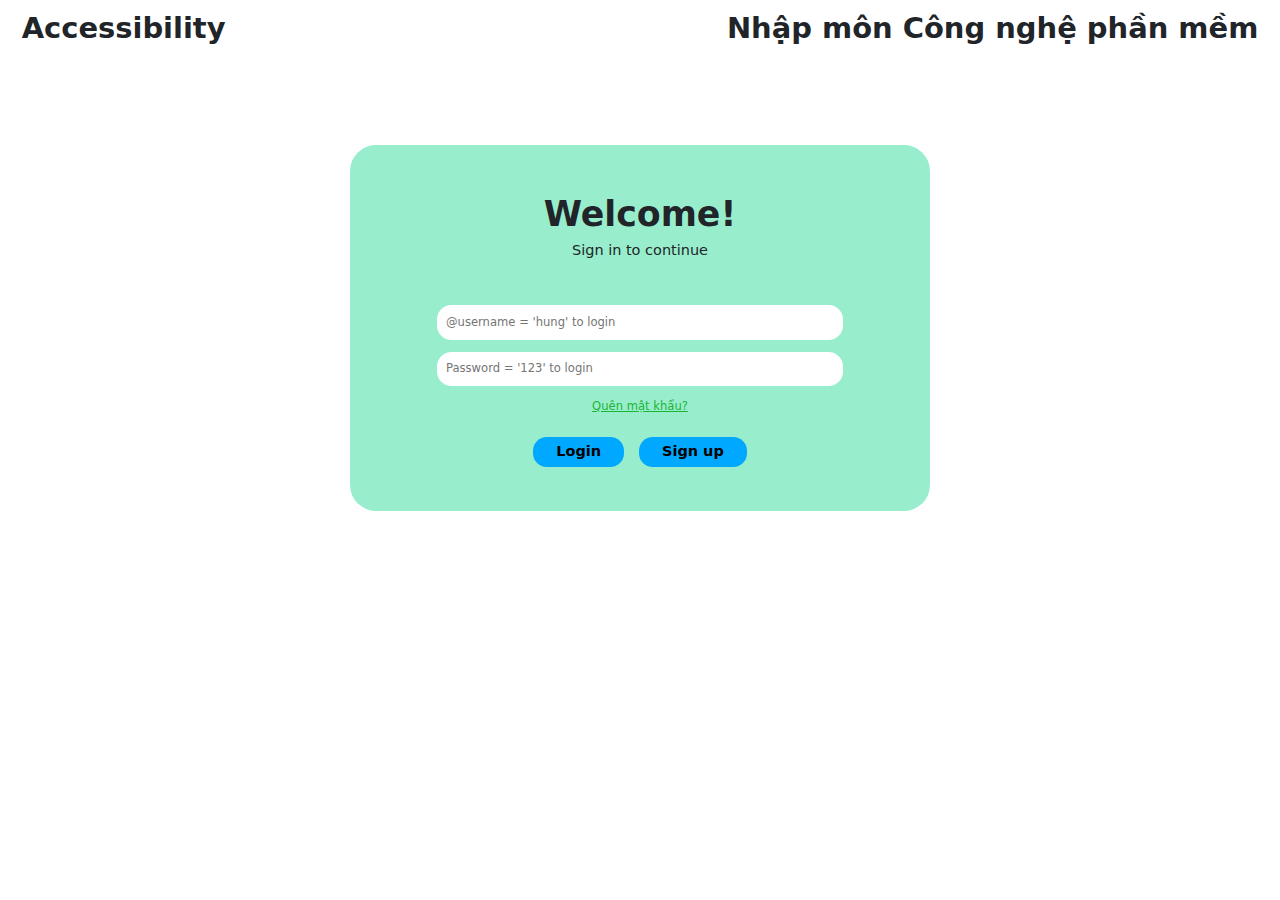
<file: index.html>
<!DOCTYPE html>
<html lang="en" style="height: 100%;">

<head>
    <meta charset="UTF-8">
    <meta name="viewport" content="width=device-width, initial-scale=1.0">
    <title>Quản lý thu chi</title>

    <!-- <link rel="stylesheet" href="./resources/bootstrap.min.css">
    <script src="./resources/bootstrap.bundle.min.js"></script> -->

    <link rel="stylesheet" href="./style.css">
    <link rel="stylesheet" href="./common.css">

    <script src="./resources/jquery.min.js"></script>
    <script src="./lib.js"></script>
    <script src="./api.js"></script>

    <script>
        let user = null
        let currentRoom = null
        function redirectToLoginPage() {
            window.location.href = './login.html'
        }
    </script>
</head>

<body>
    <nav id="navbar">
        <div id="nav-left-side">
            <!-- list rooms -->
            <div class="op-with-room" style="display: none;">
                <img src="./resources/add.png" alt="" class="add-room">
                <div class="join-room">
                    <input type="text">
                    <div class="img-wrap">
                        <img src="./resources/right-arrow.png" alt="">
                    </div>
                </div>

                <div id="view-join-room-req-of-user" class="text-clickable">
                    Xem yêu cầu<br>
                    tham gia đã gửi
                </div>
            </div>

            <!-- room details -->
            <div class="room-details">
                <div class="room-name">
                    Phòng nào đó
                </div>

                <div class="switch-room text-clickable">
                    Đổi phòng
                </div>
            </div>
        </div>
        <div id="nav-right-side">
            <div class="user-icon-wrapper">
                <img src="./resources/user-images/default-avatar.jpg" alt="" id="user-icon">
            </div>
            <div class="log-out text-clickable">Log out</div>

            <!-- Redirect to login.html when user logout -->
            <script>
                let jImg = $('#nav-right-side img')
                $(() => jImg.width(jImg.height()))
                $('#nav-right-side .log-out').click(() => {
                    api.logout({
                        onDone: () => { window.location.href = './login.html' }
                    })
                })
            </script>
        </div>
    </nav>

    <!-- Redirect to login.html if user haven't logined -->
    <script>
        api.getUserInfo({
            onDone: (resultUser) => {
                user = resultUser
                jImg.attr('src', user.avatarUrl || './resources/user-images/default-avatar.jpg')
            },
            onFailed: redirectToLoginPage
        })
    </script>

    <div id="main-container">
        <!-- Adjust the container height the first time acess page and when widow resize -->
        <script>
            function resizeMainContainer() {
                $('#main-container').outerHeight($(window).height() - $('#navbar').outerHeight())
            }
            resizeMainContainer()
            $(window).resize(resizeMainContainer)
        </script>

        <div id="left-side-bar">
            <div class="item active" tab-id="input-transaction">
                <span>Nhập liệu chi tiêu</span>
            </div>
            <div class="item" tab-id="fixed-costs">
                <span>Chi phí cố định</span>
            </div>
            <div class="item" tab-id="request-payments">
                <span>Yêu cầu đóng phí</span>
            </div>
            <div class="item" tab-id="room-statistics">
                <span>Thống kê phòng</span>
            </div>
            <div class="item" tab-id="room-members">
                <span>Thông tin phòng</span>
            </div>

            <!-- Switch tab handler -->
            <script>
                $('#left-side-bar .item').click(function () {
                    let item = $(this)
                    if (!item.hasClass('active')) {
                        item.siblings('.item').removeClass('active')
                        item.addClass('active')
                        $('#main-container > .content').each(function () {
                            $(this).toggle($(this).attr('id') == item.attr('tab-id'))
                        })
                    }
                })
            </script>
        </div>

        <!-- Nhập xuất giao dịch -->
        <div class="content" id="input-transaction">
            <div class="left">
                <form action="">
                    <input type="text" placeholder="@productname" class="primary" name="name">
                    <input type="text" placeholder="@price" class="primary" name="price">
                    <input type="text" placeholder="@dd/mm/yy" class="primary" name="date">

                    <span class="errors"></span>
                    <button class="primary submit">Submit</button>
                </form>

                <div id="money-spent">
                    <div class="line" id="my-spent">
                        <span class="title">You spent:</span>
                        <span class="value value-green">230k</span>
                    </div>
                    <div class="line room-average">
                        <span class="title">Room average:</span>
                        <span class="value">100k</span>
                    </div>
                </div>
            </div>

            <div class="right">
                <div id="list-transactions">
                    <div class="time-control">
                        <img src="./resources/prev.png" alt="" class="prev-month time-control-button">
                        <div class="time">November</div>
                        <img src="./resources/next.png" alt="" class="next-month time-control-button">
                    </div>
                    <select class="user-selection">
                        <option value="">Mọi người</option>
                        <option value="">Hùng đẹp trai</option>
                    </select>

                    <div id="transactions">

                    </div>
                </div>
            </div>
        </div>

        <!-- Chi phí cố định -->
        <div class="content" id="fixed-costs" style="display: none;">
            <div class="left">
                <!-- user -->
                <div id="list-fixed-costs" style="display: none;">
                    <div class="group-top">
                        <div class="header">
                            <div class="header-col">Tên chi phí</div>
                            <div class="header-col">Số lượng</div>
                        </div>

                        <div class="note">
                            <div class="title">Trạng thái:</div>
                            <div class="item">
                                <div class="color" style="background-color: #1BDD2E;"></div>
                                <div class="name">Đã đóng</div>
                            </div>
                            <div class="item">
                                <div class="color" style="background-color: #D80032;"></div>
                                <div class="name">Chưa đóng</div>
                            </div>
                        </div>
                    </div>

                    <div class="fixed-costs">
                        <div class="item">
                            <div class="title">Chi phí 1</div>
                            <div class="value">10k</div>
                        </div>

                        <div class="item">
                            <div class="title">Chi phí 2</div>
                            <div class="value done">15k</div>
                        </div>

                        <div class="item">
                            <div class="title">Chi phí 3</div>
                            <div class="value done">25k</div>
                        </div>
                    </div>

                    <div class="total">
                        <div class="title">Tổng chi phí phải thanh toán</div>
                        <div class="value">40k</div>
                    </div>
                </div>

                <!-- admin -->
                <div id="list-fixed-costs-admin">
                    <div class="header">
                        Danh sách đóng phí có thời hạn
                    </div>

                    <div class="users">
                        <div class="line">
                            <div class="col">
                                Nguyễn Văn Hùng
                            </div>
                            <div class="col done">
                                Tiền điện
                            </div>
                            <div class="col">
                                Tiền phòng
                            </div>
                        </div>
                        <div class="line">
                            <div class="col">
                                Nguyễn Văn Hùng
                            </div>
                            <div class="col">
                                Tiền điện
                            </div>
                            <div class="col done">
                                Tiền phòng
                            </div>
                        </div>
                        <div class="show-old-members text-clickable">Ẩn/hiển thị thành viên đã rời khỏi phòng</div>
                    </div>

                    <div class="total">
                        <div class="line">
                            <div class="col">Đã đóng</div>
                            <div class="col">1/2</div>
                            <div class="col">1/3</div>
                            <div class="col">1/4</div>
                            <div class="col">1/5</div>
                            <div class="col">1/6</div>
                            <div class="col">1/7</div>
                            <div class="col">1/8</div>
                            <div class="col">1/9</div>
                            <div class="col">100/1000</div>
                        </div>
                    </div>

                    <script>
                        $('#list-fixed-costs-admin .users').scroll(function () {
                            $('#list-fixed-costs-admin .total').scrollLeft($(this).scrollLeft())
                        })
                    </script>
                </div>
            </div>

            <div class="right" style="display: none;">
                <div id="fixed-costs-general-info">
                    <div class="header">Tổng</div>
                    <div class="item">
                        <div class="title">Tiền phòng:</div>
                        <div class="value">1700k</div>
                    </div>
                    <div class="item">
                        <div class="title">Tiền điện:</div>
                        <div class="value">560k</div>
                    </div>
                    <div class="item">
                        <div class="title">Tiền nước:</div>
                        <div class="value">110k</div>
                    </div>
                    <div class="item total">
                        <div class="title">Tổng của tổng</div>
                        <div class="value">2370k</div>
                    </div>
                </div>

                <div id="admin-bank-info">
                    <div class="header">Thông tin ngân hàng</div>
                    <div class="info">STK: 0384742590</div>
                    <div class="info">Ngân hàng: BIDV</div>
                    <div class="info">Pham Van Phong</div>
                    <img src="./resources/general.jpg" alt="" class="qr-code">
                </div>
            </div>
        </div>

        <!-- Danh sách thành viên phòng -->
        <div class="content" id="room-members" style="display: none;">
            <div class="room-info">
                <div class="room-name">Tên phòng: <span class="value">123</span></div>
                <div class="room-address">Địa chỉ: <span class="value">123</span></div>
                <div class="room-id">ID phòng: <span class="value">123</span></div>
                <div class="operations">
                    <div class="leave-room text-clickable">Rời khỏi phòng</div>
                    <div class="change-admin text-clickable">Chuyển quyền trưởng phòng</div>
                </div>
            </div>
            <div class="list-members">
                <div class="header">
                    Danh sách thành viên
                </div>

                <!-- <div class="item">
                    <img src="./resources/user.png" alt="">
                    <div class="name">Name</div>
                    <div class="phone">Phone</div>
                    <div class="bank">
                        Bank
                        <div class="more-info">
                            Chi tiết
                        </div>
                    </div>
                </div> -->

                <div id="view-join-room-req-of-room">
                    <img src="./resources/add-person.png" alt="">
                    <div class="count">0</div>
                </div>
            </div>
        </div>

        <!-- Yêu cầu đóng phí, admin -->
        <div class="content" id="request-payments" style="display: none;">
            <div id="list-request-payments">
                <div class="list">
                    <form action="">
                        <div class="headers">
                            <div class="header">
                                <div class="title">Tên chi phí</div>
                                <input type="text" name="name">
                            </div>
                            <div class="header">
                                <div class="title">Số tiền</div>
                                <input type="text" name="price">
                            </div>
                            <div class="header">
                                <div class="title">Thời hạn</div>
                                <input type="text" name="deadline">
                            </div>
                        </div>
                        <div class="errors" style="margin-top: 12px;"></div>
                        <button class="submit" style="display: none;"></button>
                    </form>

                    <div class="items">
                        <div class="row">
                            <div class="field">
                                <div class="wrap">1. Tiền điện</div>
                            </div>
                            <div class="field">
                                <div class="wrap">1300k</div>
                            </div>
                            <div class="field">
                                <div class="wrap">7/11/2023</div>
                            </div>
                        </div>

                        <div class="more-results text-clickable">Xem thêm 15 chi phí có thời hạn</div>
                    </div>
                </div>

                <div class="operations">
                    <div class="op add-fee-with-dealine">
                        <img src="./resources/add.png" alt="">
                    </div>
                </div>
            </div>
        </div>

        <!-- Thống kê phòng -->
        <div class="content" id="room-statistics" style="display: none;">
            <div class="small-trans">
                <div class="header">Thống kê về các giao dịch nhỏ tháng trước</div>
                <div class="total-prev-month">
                    Tổng số tiền:
                    <span class="val-wrap"><span class="value">34</span>k</span>
                </div>
                <div class="room-average">
                    Trung bình phòng:
                    <span class="val-wrap"><span class="value">34</span>k</span>
                </div>

                <div class="details">
                    <div class="user">
                        <div class="fullname"></div>
                        <div class="spend"></div>
                        <div class="delta"></div>
                    </div>
                </div>
            </div>
        </div>

        <!-- Danh sách phòng -->
        <div id="list-rooms" style="display: none;">
            <div class="my-statisic">
                <div class="room">
                    <div class="choose-month">
                        <img src="./resources/prev.png" alt="" class="prev">
                        <div class="month">Tháng 12</div>
                        <img src="./resources/next.png" alt="" class="next">
                    </div>
                </div>

                <div class="total-spending-each-month">
                    <div class="choose-year">
                        <img src="./resources/prev.png" alt="" class="prev">
                        <div class="year">2023</div>
                        <img src="./resources/next.png" alt="" class="next">
                    </div>
                </div>
            </div>

            <div class="normal-rooms">
                <div class="room">
                    <div class="title">Phòng 3</div>
                </div>

                <div class="room">
                    <div class="title">Phòng 4</div>
                </div>

                <div class="room">
                    <div class="title">Phòng 5</div>
                </div>

                <div class="room">
                    <div class="title">Phòng 6</div>
                </div>
                <div class="room">
                    <div class="title">Phòng 7</div>
                </div>

                <div class="room">
                    <div class="title">Phòng 8</div>
                </div>

                <div class="room">
                    <div class="title">Phòng 9</div>
                </div>

                <div class="room">
                    <div class="title">Phòng 10</div>
                </div>
            </div>
        </div>
    </div>

    <div class="pop-up-wrap" style="display: none;">
        <div class="pop-up">
            <div class="content user-avatar">
                <div class="avatar">
                    <img src="./resources/user-images/default-avatar.jpg" alt="">
                    <div class="ops">
                        <button>Thay đổi ảnh</button>
                        <button>Xóa ảnh đại diện</button>
                    </div>
                </div>
            </div>
            <div class="button-group">
                <button class="close primary">Đóng</button>
            </div>
        </div>
    </div>

    <script>

        function showRoomDetails() {
            $('#list-rooms').hide()
            $('#nav-left-side .op-with-room').hide()
            $('#left-side-bar').show()
            $('#input-transaction').show()
            $('#nav-left-side .room-details').show()
            $('#nav-right-side input.message').show()

            $('#navbar .room-details .room-name').html(currentRoom.roomName)
            $('#left-side-bar .item[tab-id="input-transaction"]').click()

            let isAdmin = currentRoom.isAdmin
            $('#left-side-bar .item[tab-id="request-payments"]').toggle(isAdmin)
        }

        let initEventAllRoomStatistic = false
        function loadListRoomViews(rooms) {
            let s = true
            let $statistic = $('#list-rooms .my-statisic')
            $statistic.find('.chart').remove()

            let currMonth = new Date().getMonth() + 1
            let currYear = new Date().getFullYear()
            // - 1 month
            if (currMonth == 1) {
                currMonth = 12
                currYear --
            } else {
                currMonth--
            }
            function makeAllRoomStatisticChart() {
                $statistic.find('.room .month').html(`Tháng ${currMonth}${currYear == new Date().getFullYear() ? '' : ' năm ' + currYear}`)
                api.allRoomsStatistic(currMonth, currYear, {
                    onDone: (rooms) => {
                        $statistic.find('.room .chart').remove()
                        let roomNames = rooms.map(({roomName}) => roomName)
                        let totalSpendingOfRoom = OCPHS(rooms, ({roomName, totalSpending}) => [roomName, totalSpending])
                        roomNames.sort((r1, r2) => totalSpendingOfRoom[r2] - totalSpendingOfRoom[r1])
                        let totalSpending = roomNames.map(r => totalSpendingOfRoom[r])
                        let $chart = $Chart(roomNames, totalSpending)
                        $statistic.find('.room').append($chart)
                        $chart.css({
                            flex: 1
                        })
                    },
                    onFailed: () => 1
                })
            }
            if (s) makeAllRoomStatisticChart()

            // Statistic total spending each month
            let currYearToStatisticEachMonth = new Date().getFullYear()
            function makeStatisticEachMonthChart() {
                $statistic.find('.total-spending-each-month .chart').remove()
                $statistic.find('.total-spending-each-month .year').html('Năm ' + currYearToStatisticEachMonth)
                api.totalSpendingEachMonthOfYear(currYearToStatisticEachMonth, {
                    onDone: (result) => {
                        let labels = range(12).map(i => `Tháng<br>${i + 1}`)
                        let $chart = $Chart(labels, result)
                        $statistic.find('.total-spending-each-month').append($chart)
                        $chart.css({
                            flex: 1
                        })
                    },
                    onFailed: () => 1
                })
            }
            if (s) makeStatisticEachMonthChart()

            // Switch year and month event
            if (!initEventAllRoomStatistic) {
                initEventAllRoomStatistic = true
                
                // First chart
                $statistic.find('.room .choose-month .prev').click(() => {
                    if (currMonth == 1) {
                        currMonth = 12
                        currYear --
                    } else {
                        currMonth--
                    }
                    makeAllRoomStatisticChart()
                })
                $statistic.find('.room .choose-month .next').click(() => {
                    if (currMonth == 12) {
                        currMonth = 1
                        currYear++
                    } else {
                        currMonth++
                    }
                    makeAllRoomStatisticChart()
                })

                // Second chart
                $statistic.find('.total-spending-each-month .choose-year .prev').click(() => {
                    currYearToStatisticEachMonth--
                    makeStatisticEachMonthChart()
                })
                $statistic.find('.total-spending-each-month .choose-year .next').click(() => {
                    currYearToStatisticEachMonth++
                    makeStatisticEachMonthChart()
                })
            }

            $('#list-rooms .normal-rooms').html('')
            for (let i = 0; i < rooms.length; i++) {
                let roomHtml = (`
                    <div class="room">
                        <div class="title">${rooms[i].roomName}</div>
                        <div class="mark-admin${rooms[i].isAdmin ? ' is-admin' : ''}">Trưởng phòng</div>
                    </div>
                `)
                let jRoom = $(roomHtml)
                $('#list-rooms .normal-rooms').append(jRoom)
                jRoom.click(() => {
                    currentRoom = rooms[i]
                    showRoomDetails()
                })
            }
        }

        function showListRooms() {
            $('#main-container > *').hide()
            $('#nav-left-side .room-details').hide()
            $('#nav-right-side input.message').hide()
            $('#list-rooms').show()
            $('#nav-left-side .op-with-room').show()

            api.getRoomsOfUser({
                onDone: loadListRoomViews
            })
        }
        $('#nav-left-side .room-details .switch-room').click(showListRooms)
        showListRooms()

        // Create room
        $('#nav-left-side .add-room').click(function () {
            let html = `
                <div class="header">Tạo phòng</div>
                <form>
                    <input type="text" class="primary" name="name">
                    <input type="text" class="primary" name="address">
                    <span class="errors"></span>
                    <button class="submit" style="display: none;"></button>
                </form>
            `

            popUp(html, {
                hideCloseButton: true,
                script: (jPopUp) => {
                    FormManager(jPopUp.find('form'), {
                        fieldNamesAndRequires: [
                            { name: 'name', requires: 'notEmpty', vnName: 'Tên phòng' },
                            { name: 'address', requires: 'notEmpty', vnName: 'Địa chỉ phòng' }
                        ],
                        onSubmit: (formData) => {
                            let name = formData.name
                            let address = formData.address
                            api.createRoom(name, address, {
                                onDone: (newRoom) => {
                                    jPopUp.remove()
                                    newRoom.isAdmin = true
                                    currentRoom = newRoom
                                    showRoomDetails()
                                }
                            })
                        }
                    })
                },
                buttonHtmls: ['Thoát', 'Tạo phòng mới'],
                buttonClickHandlers: [
                    (jPopUp) => jPopUp.remove(),
                    (jPopUp) => jPopUp.find('form button.submit').click()
                ]
            })
        })

        // Join room
        $('#nav-left-side .join-room .img-wrap').click(function () {
            let roomId = $(this).prev().val()
            if (roomId == '') return
            api.createJoinRoomRequest(roomId, {
                onDone: () => {
                    popUpMessage('Gửi yêu cầu tham gia thành công!')
                },
                onFailed: (mes) => {
                    if (mes == ERROR.ROOM_ID_DOESNOT_EXIST) {
                        popUpMessage('Mã phòng không tồn tại!')
                    }
                    else if (mes == ERROR.USER_HAS_BEEN_IN_ROOM) {
                        popUpMessage('Bạn đã ở trong phòng này rồi!')
                    }
                }
            })
        })

        // View join room requests of user
        $('#view-join-room-req-of-user').click(() => {
            popUp('', {
                style: {
                    width: '1000px',
                    height: '640px'
                },
                script: (jPopUp) => {
                    api.getJoinRoomRequestOfUser({
                        onDone: (joinReqs) => {
                            let statusValues = {
                                0: ['Đã bị từ chối', 'reject'],
                                1: ['Đang chờ', 'waitting'],
                                2: ['Đã được chấp nhận', 'accept'],
                                3: ['Đã hủy', 'reject']
                            }
                            CustomDateManager.sortByDate(joinReqs, j => j.requestDate, true)
                            joinReqs.forEach(({roomName, status, requestDate, roomId}) => {
                                let html = `<div class="join-request of-user">
                                    <div class="room-name">${roomName}</div>
                                    <div class="request-date">Đã gửi lúc<br>${requestDate}</div>
                                    <div class="status ${statusValues[status][1]}">${statusValues[status][0]}</div>
                                    <div class="operation">${status == 1 ? 'Hủy yêu cầu' : ''}</div>
                                </div>`

                                let jElem = $(html)
                                jPopUp.find('.content').append(jElem)
                                jElem.find('.operation').click(() => {
                                    api.cancelJoinRoomRequest(roomId, {
                                        onDone: () => {
                                            jElem.find('.operation').text('')
                                            jElem.find('.status').text('Đã hủy').removeClass('waitting').addClass('reject')
                                        }
                                    })
                                })
                            })
                        }
                    })
                }
            })
        })

        // View join room requests of room
        $('#view-join-room-req-of-room').click(() => {
            popUp('<div class="header">Yêu cầu tham gia phòng</div>', {
                style: {
                    width: 'max-content',
                    height: '640px'
                },
                script: (jPopUp) => {
                    api.getJoinRoomRequestOfRoom(currentRoom.id, {
                        onDone: (joinReqs) => {
                            CustomDateManager.sortByDate(joinReqs, j => j.requestDate, true)
                            joinReqs.forEach(({status, requestDate, roomId, userId, fullname, avatarUrl}) => {
                                let html = `<div class="join-request of-room">
                                    <div class="group">
                                        <img src="${avatarUrl || './resources/user-images/default-avatar.jpg'}">
                                        <div class="name">${fullname}</div>
                                        <div class="request-date">Đã gửi lúc<br>${requestDate}</div>  
                                    </div>
                                    <div class="operation">
                                        <img src="./resources/accept.png" class="accept">
                                        <img src="./resources/decline.png" class="reject">
                                    </div>
                                </div>`

                                let jElem = $(html)
                                jPopUp.find('.content').append(jElem)
                                jElem.find('.operation .accept').click(() => {
                                    api.acceptJoinRoomRequest(currentRoom.id, userId, true, {
                                        onDone: () => {
                                            jElem.remove()
                                            loadListRoomMembersView()
                                        }
                                    })
                                })
                                jElem.find('.operation .reject').click(() => {
                                    api.acceptJoinRoomRequest(currentRoom.id, userId, false, {
                                        onDone: () => {
                                            jElem.remove()
                                            let countReqs = $('#view-join-room-req-of-room .count')
                                            let numRemainReq = Number(countReqs.text()) - 1
                                            countReqs.text(numRemainReq)
                                            countReqs.toggle(numRemainReq != 0)
                                        }
                                    })
                                })
                            })
                            setTimeout(() => {
                                let jContent = jPopUp.find('.pop-up > .content')
                                jContent.width(jContent.width()) // Fix giá trị width
                            }, 1000)
                        }
                    })
                },
                scriptAfterAppend: (jPopUp) => resizeImg(jPopUp.find('.content .group img'))
            })
        })
    </script>

    <script src="./main.js"></script>
</body>

</html>
</file>
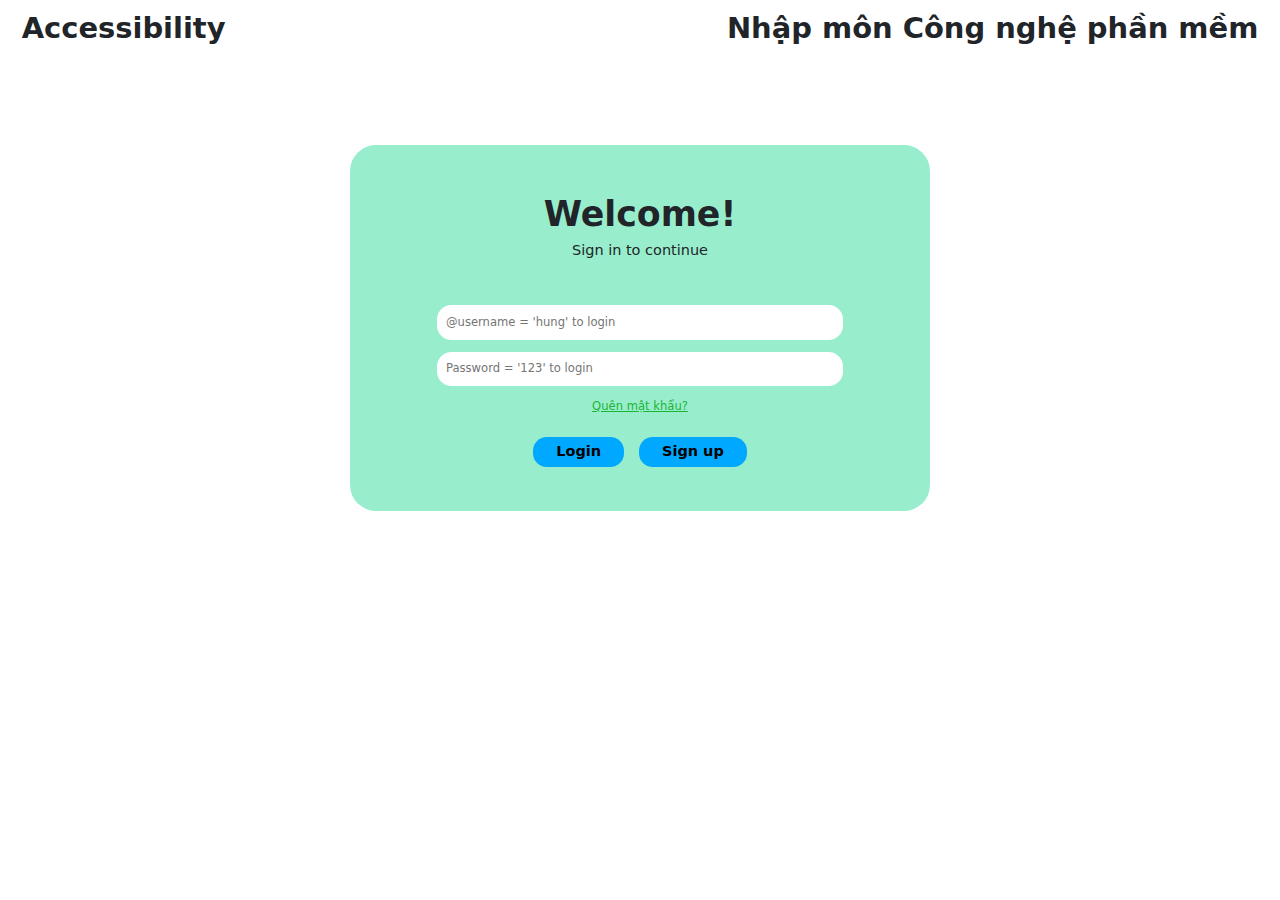
<file: login.html>
<!DOCTYPE html>
<html lang="en">
<head>
    <meta charset="UTF-8">
    <meta name="viewport" content="width=device-width, initial-scale=1.0">
    <title>Login</title>

    <link rel="stylesheet" href="./resources/bootstrap.min.css">
    <script src="./resources/bootstrap.bundle.min.js"></script>

    <link rel="stylesheet" href="./login-style.css">
    <link rel="stylesheet" href="./common.css">
    <script src="./resources/jquery.min.js"></script>
    <script src="./lib.js"></script>
    <script src="./api.js"></script>
</head>
<body>
    <script>
        api.getUserInfo({
            onDone: (resultUser) => {
                window.location.href = './index.html'
            },
            onFailed: () => 1
        })
    </script>
    <div id="top">
        <div class="left">
            <span>Accessibility</span>
        </div>

        <div class="right">
            <div class="group-name">Nhập môn Công nghệ phần mềm</div>
        </div>
    </div>

    <div class="wrap">
        <div id="content">
            <form action="" class="login">
                <div class="header">Welcome!</div>
                <div class="sub-header">Sign in to continue</div>

                <input type="text" placeholder="@username = 'hung' to login" class="primary username">
                <input type="text" placeholder="Password = '123' to login" class="primary password">

                <div class="errors"></div>

                <div class="operations">
                    <span class="text-clickable forgot-password">Quên mật khẩu?</span>
                </div>

                <div class="button-group">
                    <button class="login primary">Login</button>
                    <button class="sign-up primary">Sign up</button>
                </div>
            </form>

            <form action="" class="sign-up" style="display: none;">
                <div class="header">Sign up</div>
                <div class="sub-header">to start your journey</div>

                <input type="text" placeholder="Your name" class="primary fullname">
                <input type="text" placeholder="@username" class="primary username">
                <input type="text" placeholder="Password" class="primary password">
                <input type="text" placeholder="Confirm password" class="primary cf-password">

                <div class="errors"></div>

                <div class="button-group">
                    <button class="back-to-login primary">Back to login</button>
                    <button class="sign-up primary">Sign up</button>
                </div>
            </form>

            <script>
                $('form.login button.sign-up').click(function (e) {
                    e.preventDefault()
                    $('form.login').hide()
                    $('form.sign-up').show()
                })

                $('form.sign-up button.back-to-login').click(function (e) {
                    e.preventDefault()
                    $('form.login').show()
                    $('form.sign-up').hide()
                })

                $('form.login button.login').click(function (e) {
                    e.preventDefault()
                    let un = $('form.login input.username').val()
                    let pw = $('form.login input.password').val()
                    let $formError = $('form.login .errors').html('')
                    if (un == '' || pw == '') return

                    api.login(un, pw, {
                        onDone: () => {
                            window.location.href = './index.html'
                        },
                        onFailed: (error) => {
                            if (error == ERROR.USERNAME_DOESNOT_EXIST) {
                                $formError.html('<span>*username không tồn tại!</span>')
                            } else if (error == ERROR.WRONG_PASSWORD) {
                                $formError.html('<span>*Sai mật khẩu!</span>')
                            } else {
                                $formError.html('<span>*Có lỗi xảy ra!</span>')
                            }
                        }
                    })
                })

                $('form.sign-up button.sign-up').click(function (e) {
                    e.preventDefault()
                    let fullname = $('form.sign-up input.fullname').val()
                    let un = $('form.sign-up input.username').val()
                    let pw = $('form.sign-up input.password').val()
                    let cfpw = $('form.sign-up input.cf-password').val()

                    let $formError = $('form.sign .errors').html('')
                    if (pw != cfpw) {
                        $formError.html('<span>*Mật khẩu và mật khẩu xác nhận khác nhau!</span>')
                        return
                    }

                    api.signUp(fullname, un, pw, {
                        onDone: () => $('form.sign-up button.back-to-login').click(),
                        onFailed: (error) => {
                            if (error == ERROR.EXISTED_USERNAME) {
                                $formError.html('<span>*usernam đã tồn tại!</span>')
                            } else {
                                $formError.html('<span>*Có lỗi xảy ra!</span>')
                            }
                        }
                    })
                })

                $('form.login .operations .forgot-password').click(() => {
                    let html = `
                        <div class="header">Quên mật khẩu</div>
                        <form>
                            <input type="text" class="primary" name="username">
                            <span class="errors"></span>
                            <button class="submit" style="display: none;"></button>
                        </form>
                    `
                    popUp(html, {
                        hideCloseButton: true,
                        script: (jPopUp) => {
                            FormManager(jPopUp.find('form'), {
                                fieldNamesAndRequires: [
                                    { name: 'username', requires: 'notEmpty', vnName: 'username' }
                                ],
                                onSubmit: ({username}) => {
                                    api.getSecurityQuestionsByUsername({username}, (sQ) => {
                                        jPopUp.remove()
                                        let html2 = `
                                            <div class="header">Quên mật khẩu</div>
                                            <span class="text-clickable change-question" style="position: relative; bottom: 20px;">Đổi câu hỏi</span>
                                            <form>
                                                <input type="text" hidden name="questionId">
                                                <input type="text" class="primary" name="answer">
                                                <input type="text" class="primary" name="newPassword">
                                                <input type="text" class="primary" name="newPasswordConfirm">
                                                <span class="errors"></span>
                                                <button class="submit" style="display: none;"></button>
                                            </form>
                                        `
                                        popUp(html2, {
                                            hideCloseButton: true,
                                            script: (jPopUp) => {
                                                FormManager(jPopUp.find('form'), {
                                                    fieldNamesAndRequires: [
                                                        { name: 'answer', requires: 'notEmpty', vnName: 'Câu trả lời' },
                                                        { name: 'newPassword', requires: 'notEmpty', vnName: 'Mật khẩu mới' },
                                                        { name: 'newPasswordConfirm', requires: 'notEmpty', vnName: 'Nhập lại mật khẩu mới' }
                                                    ],
                                                    onSubmit: (formData) => {
                                                        let {newPassword, newPasswordConfirm} = formData
                                                        if (newPassword != newPasswordConfirm) {
                                                            popUpMessage('Mật khẩu mới và nội dung nhập lại không trùng khớp!')
                                                            return
                                                        }
                                                        api.answerSecurityQuestion(formData, () => {
                                                            jPopUp.remove()
                                                            popUpMessage('Đổi mật khẩu thành công!')
                                                        }, (err) => {
                                                            if (err == ERROR.WRONG_ANSWER_SECURITY_QUESTION) {
                                                                popUpMessage('Bạn đã trả lời sai câu hỏi bảo mật!')
                                                            } else {
                                                                popUpMessage('Có lỗi xảy ra!')
                                                            }
                                                        })
                                                    },
                                                    removeInputValueIfFormValid: false
                                                })
                                                let currQuestionIndex = 0
                                                jPopUp.find('.header').html('Câu hỏi: ' + sQ[0].question)
                                                jPopUp.find('input[name="questionId"]').val(sQ[0].id)
                                                jPopUp.find('.change-question').click(() => {
                                                    currQuestionIndex = (currQuestionIndex + 1)%sQ.length
                                                    jPopUp.find('.header').html('Câu hỏi: ' + sQ[currQuestionIndex].question)
                                                    jPopUp.find('input[name="questionId"]').val(sQ[currQuestionIndex].id)
                                                })
                                            },
                                            buttonHtmls: ['Thoát', 'Đổi mật khẩu'],
                                            buttonClickHandlers: [
                                                (jPopUp) => jPopUp.remove(),
                                                (jPopUp) => jPopUp.find('form button.submit').click()
                                            ]
                                        })
                                    }, (err) => {
                                        if (err == ERROR.USERNAME_DOESNOT_EXIST) {
                                            popUpMessage('Username không tồn tại!')
                                        }
                                        else if (err == ERROR.USER_DOESNOT_HAVE_SECURITY_QUESTION) {
                                            popUpMessage('Người dùng không có câu hỏi mật vậy nên không thể thực hiện chức năng quên mật khẩu!')
                                        }
                                        else {
                                            popUpMessage('Có lỗi xảy ra!')
                                        }
                                    })
                                },
                                removeInputValueIfFormValid: false
                            })
                        },
                        buttonHtmls: ['Thoát', 'Xác nhận'],
                        buttonClickHandlers: [
                            (jPopUp) => jPopUp.remove(),
                            (jPopUp) => jPopUp.find('form button.submit').click()
                        ],
                        style: {
                            'height': '400px'
                        }
                    })
                })
            </script>
        </div>
    </div>
</body>
</html>
</file>
<file: style.css>
* {
  padding: 0;
  margin: 0;
  box-sizing: border-box;
}

body {
  display: flex;
  flex-direction: column;
  height: 100%;
}

.value-green {
  color: #1DB435;
}

.value-red {
  color: red;
}

#navbar {
  height: 80px;
  border-bottom: 2px solid #ccc;
  display: flex;
  justify-content: space-between;
  padding: 12px 30px;
  align-items: center;
}
#navbar #nav-left-side .op-with-room {
  display: flex;
  align-items: center;
}
#navbar #nav-left-side .op-with-room .add-room {
  height: 50px;
  margin-right: 40px;
  cursor: pointer;
  border-radius: 50%;
}
#navbar #nav-left-side .op-with-room .add-room:hover {
  background-color: #79E0EE;
}
#navbar #nav-left-side .op-with-room .join-room {
  position: relative;
  height: 50px;
}
#navbar #nav-left-side .op-with-room .join-room input {
  height: 100%;
  border-radius: 25px;
  border: 4px solid;
  padding: 12px 18px;
  font-size: 20px;
  font-weight: 600;
  width: 320px;
  padding-right: 72px;
}
#navbar #nav-left-side .op-with-room .join-room .img-wrap {
  position: absolute;
  right: 0;
  top: 0;
  height: 100%;
  border-radius: 25px;
  border: 4px solid;
  width: 72px;
  display: flex;
  align-items: center;
  justify-content: center;
  cursor: pointer;
}
#navbar #nav-left-side .op-with-room .join-room .img-wrap img {
  height: 60%;
}
#navbar #nav-left-side .op-with-room .join-room .img-wrap:hover {
  background-color: #79E0EE;
}
#navbar #nav-left-side .op-with-room #view-join-room-req-of-user {
  margin-left: 20px;
  text-align: center;
}
#navbar #nav-left-side .room-details .room-name {
  font-weight: 600;
  font-size: 40px;
  color: red;
}
#navbar #nav-right-side {
  height: 100%;
  display: flex;
  align-items: center;
}
#navbar #nav-right-side .user-icon-wrapper {
  height: 100%;
}
#navbar #nav-right-side .user-icon-wrapper img {
  height: 100%;
  -o-object-fit: cover;
     object-fit: cover;
  border-radius: 50%;
}
#navbar #nav-right-side .user-icon-wrapper .float-element {
  padding: 0 !important;
}
#navbar #nav-right-side .user-icon-wrapper .float-element .ops-wrapper > * {
  width: 180px;
  padding: 12px;
}
#navbar #nav-right-side .user-icon-wrapper .float-element .ops-wrapper > *:hover {
  background-color: #ccc;
}
#navbar #nav-right-side .log-out {
  margin-left: 30px;
}

#main-container {
  flex: 1;
  display: flex;
}
#main-container #left-side-bar {
  background-color: white;
  height: 100%;
  width: 20%;
  overflow-y: auto;
}
#main-container #left-side-bar .item {
  width: 80%;
  border: 2px solid;
  margin: auto;
  margin-top: 20px;
  height: 120px;
  display: flex;
  justify-content: center;
  align-items: center;
  border-radius: 24px;
  cursor: pointer;
}
#main-container #left-side-bar .item:hover {
  background-color: #79E0EE;
}
#main-container #left-side-bar .item span {
  text-align: center;
  font-size: 40px;
  width: 80%;
}
#main-container #left-side-bar .item.active {
  background-color: #79E0EE;
}
#main-container .content {
  flex: 1;
  padding: 20px;
  height: 100%;
}
#main-container #input-transaction {
  display: flex;
}
#main-container #input-transaction .left {
  width: 40%;
}
#main-container #input-transaction .left form {
  display: flex;
  flex-direction: column;
  background-color: #98EECC;
  padding: 40px;
  border-radius: 36px;
}
#main-container #input-transaction .left form button {
  margin-top: 40px;
  margin-left: auto;
}
#main-container #input-transaction .left #money-spent {
  width: 100%;
  padding: 20px 40px;
  background-color: #FBFFDC;
  margin-top: 40px;
  min-height: 160px;
  border-radius: 32px;
  font-size: 24px;
  padding-right: 160px;
}
#main-container #input-transaction .left #money-spent .line {
  display: flex;
  justify-content: space-between;
}
#main-container #input-transaction .right {
  flex: 1;
  height: 100%;
}
#main-container #input-transaction .right #list-transactions {
  height: 100%;
  background-color: #79E0EE;
  margin-left: 50px;
  padding: 28px;
  border-radius: 36px;
  display: flex;
  flex-direction: column;
}
#main-container #input-transaction .right #list-transactions .time-control {
  display: flex;
  justify-content: space-between;
  align-items: center;
  height: 45px;
}
#main-container #input-transaction .right #list-transactions .time-control img {
  height: 100%;
}
#main-container #input-transaction .right #list-transactions .time-control .time {
  font-size: 50px;
  font-weight: 600;
}
#main-container #input-transaction .right #list-transactions .time-control .time-control-button {
  cursor: pointer;
}
#main-container #input-transaction .right #list-transactions .time-control .time-control-button:hover {
  opacity: 0.7;
}
#main-container #input-transaction .right #list-transactions .user-selection {
  margin-top: 24px;
  padding: 9px;
  width: -moz-max-content;
  width: max-content;
}
#main-container #input-transaction .right #list-transactions #transactions {
  margin-top: 16px;
  flex: 1;
  overflow-y: auto;
}
#main-container #input-transaction .right #list-transactions #transactions .item {
  margin-top: 16px;
  display: flex;
  justify-content: space-between;
  align-items: center;
  height: 72px;
}
#main-container #input-transaction .right #list-transactions #transactions .item:first-child {
  margin-top: 0;
}
#main-container #input-transaction .right #list-transactions #transactions .item .info {
  background-color: white;
  height: 100%;
  flex: 1;
  padding: 10px;
  display: flex;
  flex-direction: column;
  justify-content: space-between;
}
#main-container #input-transaction .right #list-transactions #transactions .item .info .product-name {
  font-size: 24px;
}
#main-container #input-transaction .right #list-transactions #transactions .item .info .product-name input {
  height: 30px;
  font-size: 24px;
  padding-left: 6px;
}
#main-container #input-transaction .right #list-transactions #transactions .item .info .user-bought {
  opacity: 0.5;
}
#main-container #input-transaction .right #list-transactions #transactions .item .more-operation {
  height: 100%;
  background-color: white;
  display: flex;
  align-items: center;
}
#main-container #input-transaction .right #list-transactions #transactions .item .more-operation .icon {
  padding: 12px;
  height: 60%;
}
#main-container #input-transaction .right #list-transactions #transactions .item .more-operation button.save-changes {
  display: none;
  margin-right: 16px;
  padding: 5px;
  cursor: pointer;
}
#main-container #input-transaction .right #list-transactions #transactions .item .cost {
  background-color: white;
  height: 100%;
  margin-left: 16px;
  display: flex;
  justify-content: center;
  align-items: center;
  padding: 32px;
  font-size: 27px;
  font-weight: 600;
  min-width: 200px;
}
#main-container #input-transaction .right #list-transactions #transactions .item .cost input {
  height: 30px;
  font-size: 24px;
  padding-left: 6px;
  width: 72px;
}
#main-container #fixed-costs {
  display: flex;
  width: 66%;
}
#main-container #fixed-costs .left {
  width: 100%;
  height: 100%;
}
#main-container #fixed-costs .left #list-fixed-costs {
  height: 100%;
  background-color: #98EECC;
  padding: 36px;
  display: flex;
  flex-direction: column;
  justify-content: space-between;
}
#main-container #fixed-costs .left #list-fixed-costs .header {
  display: flex;
}
#main-container #fixed-costs .left #list-fixed-costs .header .header-col {
  text-align: center;
  font-size: 32px;
  font-weight: 600;
}
#main-container #fixed-costs .left #list-fixed-costs .header .header-col:first-child {
  width: 65%;
  margin-left: 12px;
}
#main-container #fixed-costs .left #list-fixed-costs .header .header-col:nth-child(2) {
  flex: 1;
}
#main-container #fixed-costs .left #list-fixed-costs .note {
  display: flex;
  justify-content: space-between;
  width: 72%;
  margin: auto;
  background-color: white;
  padding: 5px 12px;
  border-radius: 16px;
  font-weight: 600;
  align-items: center;
  margin-top: 16px;
}
#main-container #fixed-costs .left #list-fixed-costs .note .item {
  display: flex;
  align-items: center;
}
#main-container #fixed-costs .left #list-fixed-costs .note .color {
  height: 14px;
  width: 14px;
}
#main-container #fixed-costs .left #list-fixed-costs .note .name {
  margin-left: 4px;
}
#main-container #fixed-costs .left #list-fixed-costs .fixed-costs {
  flex: 1;
  overflow-y: auto;
  padding: 0 12px;
}
#main-container #fixed-costs .left #list-fixed-costs .fixed-costs .item {
  display: flex;
  text-align: center;
}
#main-container #fixed-costs .left #list-fixed-costs .fixed-costs .item > * {
  background-color: white;
  padding: 10px;
  margin-top: 20px;
  font-size: 20px;
  border-radius: 25px;
}
#main-container #fixed-costs .left #list-fixed-costs .fixed-costs .item .title {
  width: 65%;
}
#main-container #fixed-costs .left #list-fixed-costs .fixed-costs .item .value {
  flex: 1;
  margin-left: 12px;
  background-color: #D80032;
}
#main-container #fixed-costs .left #list-fixed-costs .fixed-costs .item .value.done {
  background-color: #1BDD2E;
}
#main-container #fixed-costs .left #list-fixed-costs .fixed-costs .more-fwd {
  padding: 16px 0;
  width: -moz-fit-content;
  width: fit-content;
}
#main-container #fixed-costs .left #list-fixed-costs .total {
  display: flex;
  text-align: center;
}
#main-container #fixed-costs .left #list-fixed-costs .total > * {
  background-color: white;
  padding: 10px;
  margin-top: 20px;
  font-size: 20px;
  border-radius: 25px;
  background-color: #FBFFDC;
}
#main-container #fixed-costs .left #list-fixed-costs .total .title {
  width: 65%;
  font-weight: 600;
}
#main-container #fixed-costs .left #list-fixed-costs .total .value {
  flex: 1;
  margin-left: 12px;
}
#main-container #fixed-costs .left #list-fixed-costs-admin {
  display: flex;
  flex-direction: column;
  height: 100%;
  padding: 20px;
  border: 4px solid;
}
#main-container #fixed-costs .left #list-fixed-costs-admin .header {
  text-align: center;
  font-size: 24px;
  font-weight: 600;
  padding-bottom: 16px;
}
#main-container #fixed-costs .left #list-fixed-costs-admin .users {
  flex: 1;
  overflow: auto;
}
#main-container #fixed-costs .left #list-fixed-costs-admin .users .show-old-members {
  padding: 16px 0;
  width: -moz-fit-content;
  width: fit-content;
}
#main-container #fixed-costs .left #list-fixed-costs-admin .line {
  white-space: nowrap;
  margin-top: 12px;
  display: flex;
  width: -moz-fit-content;
  width: fit-content;
}
#main-container #fixed-costs .left #list-fixed-costs-admin .line .col {
  display: inline-flex;
  justify-content: center;
  align-items: center;
  height: 100px;
  width: 100px;
  background-color: #D80032;
  margin-left: 12px;
  text-wrap: wrap;
  text-align: center;
  font-size: 20px;
  position: relative;
  cursor: pointer;
}
#main-container #fixed-costs .left #list-fixed-costs-admin .line .col:first-child {
  background-color: #98EECC;
  margin-left: 0;
}
#main-container #fixed-costs .left #list-fixed-costs-admin .line .col.done {
  background-color: #1BDD2E;
}
#main-container #fixed-costs .left #list-fixed-costs-admin .line .col.empty {
  background-color: unset;
  cursor: unset;
}
#main-container #fixed-costs .left #list-fixed-costs-admin .line:first-child {
  margin-top: 0;
}
#main-container #fixed-costs .left #list-fixed-costs-admin .total {
  overflow: auto;
}
#main-container #fixed-costs .left #list-fixed-costs-admin .total .line .col {
  background-color: #FBFFDC;
  font-size: 24px;
}
#main-container #fixed-costs .left #list-fixed-costs-admin .total .line .col:first-child {
  font-weight: 600;
}
#main-container #fixed-costs .left #list-fixed-costs-admin .total .line .col:last-child {
  margin-right: 17px;
}
#main-container #fixed-costs .left #list-fixed-costs-admin .total .line .col.empty {
  background-color: unset;
  cursor: unset;
}
#main-container #fixed-costs .left #list-fixed-costs-admin .total::-webkit-scrollbar {
  display: none;
}
#main-container #fixed-costs .right {
  flex: 1;
  height: 100%;
  margin-left: 40px;
  overflow-y: auto;
}
#main-container #fixed-costs .right #fixed-costs-general-info {
  display: flex;
  flex-direction: column;
  padding: 20px;
  flex: 1;
  overflow-y: auto;
}
#main-container #fixed-costs .right #fixed-costs-general-info .header {
  text-align: center;
  font-size: 44px;
  font-weight: 600;
}
#main-container #fixed-costs .right #fixed-costs-general-info .item {
  display: flex;
  margin-top: 20px;
  align-items: center;
}
#main-container #fixed-costs .right #fixed-costs-general-info .item .title {
  flex: 1;
  text-align: end;
  margin-right: 30px;
  font-size: 30px;
}
#main-container #fixed-costs .right #fixed-costs-general-info .item .value {
  flex: 1;
  background-color: #FBFFDC;
  padding: 12px;
  text-align: center;
  font-size: 24px;
}
#main-container #fixed-costs .right #admin-bank-info {
  margin-top: 24px;
  display: flex;
  flex-direction: column;
  align-items: center;
  padding: 24px;
}
#main-container #fixed-costs .right #admin-bank-info > * {
  text-align: center;
}
#main-container #fixed-costs .right #admin-bank-info .header {
  font-size: 44px;
  font-weight: 600;
}
#main-container #fixed-costs .right #admin-bank-info .info {
  font-size: 30px;
  margin-top: 16px;
}
#main-container #fixed-costs .right #admin-bank-info .qr-code {
  width: 60%;
  margin-top: 30px;
}
#main-container #fixed-costs > .right > * {
  background-color: #79E0EE;
}
#main-container #room-members {
  padding: 20px;
  padding-right: 40px;
  overflow-y: auto;
  display: flex;
  flex-direction: column;
}
#main-container #room-members .room-info .room-name {
  font-size: 64px;
}
#main-container #room-members .room-info .value {
  color: red;
}
#main-container #room-members .room-info .operations {
  display: flex;
  margin-bottom: 16px;
}
#main-container #room-members .room-info .operations > * {
  margin-right: 20px;
}
#main-container #room-members .list-members {
  background-color: #79E0EE;
  width: 100%;
  flex: 1;
  padding: 30px;
  overflow-y: auto;
  position: relative;
}
#main-container #room-members .list-members .header {
  font-weight: 600;
  font-size: 50px;
  text-align: center;
}
#main-container #room-members .list-members .item {
  display: flex;
  height: 72px;
  width: 90%;
  margin: auto;
  background-color: #98EECC;
  border-radius: 36px;
  align-items: center;
  justify-content: space-between;
  margin-top: 24px;
  text-align: center;
}
#main-container #room-members .list-members .item img {
  height: 100%;
  background-color: #FBFFDC;
  -o-object-fit: cover;
     object-fit: cover;
  border-radius: 50%;
  flex: unset;
}
#main-container #room-members .list-members .item .bank {
  position: relative;
}
#main-container #room-members .list-members .item .bank .more-info {
  position: absolute;
  right: 24px;
  bottom: 8px;
  font-size: 12px;
  text-decoration: underline;
  font-weight: 600;
}
#main-container #room-members .list-members .item > *:not(img) {
  flex: 1;
  height: 100%;
  display: flex;
  justify-content: center;
  align-items: center;
  font-weight: 600;
  font-size: 24px;
}
#main-container #room-members .list-members .item > *:nth-child(2), #main-container #room-members .list-members .item > *:nth-child(3) {
  border-right: 3px solid black;
}
#main-container #room-members .list-members .item .float-element {
  padding: 0 16px;
}
#main-container #room-members .list-members #view-join-room-req-of-room {
  position: absolute;
  top: 32px;
  right: 60px;
  cursor: pointer;
}
#main-container #room-members .list-members #view-join-room-req-of-room img {
  height: 48px;
}
#main-container #room-members .list-members #view-join-room-req-of-room .count {
  position: absolute;
  right: calc(100% - 5px);
  top: 1px;
  padding: 4px 10px;
  border-radius: 50%;
  font-size: 16px;
  background-color: red;
  color: white;
}
#main-container #request-payments {
  padding: 20px;
  padding-right: 40px;
}
#main-container #request-payments #list-request-payments {
  background-color: #79E0EE;
  width: 100%;
  height: 100%;
  padding-top: 80px;
  padding-bottom: 40px;
  overflow-y: auto;
  display: flex;
}
#main-container #request-payments #list-request-payments .list {
  flex: 1;
  padding-left: 48px;
  display: flex;
  flex-direction: column;
}
#main-container #request-payments #list-request-payments .list .headers {
  display: flex;
}
#main-container #request-payments #list-request-payments .list .headers .header {
  display: flex;
  flex-direction: column;
  align-items: center;
}
#main-container #request-payments #list-request-payments .list .headers .header .title {
  font-weight: 600;
  font-size: 40px;
}
#main-container #request-payments #list-request-payments .list .headers .header input {
  width: 100%;
  height: 48px;
  margin-top: 16px;
  padding: 8px 16px;
  font-size: 20px;
}
#main-container #request-payments #list-request-payments .list .headers .header:first-child {
  width: 40%;
}
#main-container #request-payments #list-request-payments .list .headers .header:nth-child(2) {
  width: 35%;
  padding: 0 5%;
}
#main-container #request-payments #list-request-payments .list .headers .header:nth-child(3) {
  width: 25%;
}
#main-container #request-payments #list-request-payments .list .items {
  background-color: white;
  margin-top: 40px;
  border: 2px solid;
  overflow-y: auto;
}
#main-container #request-payments #list-request-payments .list .items .row {
  display: flex;
  width: 100%;
  cursor: pointer;
}
#main-container #request-payments #list-request-payments .list .items .row .field {
  padding: 16px;
  min-height: 64px;
}
#main-container #request-payments #list-request-payments .list .items .row .field .wrap {
  height: 100%;
  width: 100%;
  border-bottom: 2px solid;
  display: flex;
  align-items: end;
  font-size: 20px;
}
#main-container #request-payments #list-request-payments .list .items .row .field:first-child {
  width: 42.5%;
  border-right: 2px solid;
}
#main-container #request-payments #list-request-payments .list .items .row .field:nth-child(2) {
  width: 30%;
  border-right: 2px solid;
}
#main-container #request-payments #list-request-payments .list .items .row .field:nth-child(3) {
  width: 27.5%;
}
#main-container #request-payments #list-request-payments .list .items .row:hover {
  background-color: #f3f3f3;
}
#main-container #request-payments #list-request-payments .list .items .more-results {
  padding: 18px;
}
#main-container #request-payments #list-request-payments .operations {
  padding: 0 24px;
}
#main-container #request-payments #list-request-payments .operations .op {
  cursor: pointer;
}
#main-container #request-payments #list-request-payments .operations .op img {
  width: 48px;
}
#main-container #request-payments #list-request-payments .operations .op:first-child {
  margin-top: 63px;
}
#main-container #list-rooms {
  background-color: #FBFFDC;
  width: 100%;
  padding: 80px 80px;
  display: flex;
  flex-direction: column;
  justify-content: space-between;
}
#main-container #list-rooms .my-statisic {
  display: flex;
  justify-content: space-evenly;
  height: 40%;
}
#main-container #list-rooms .my-statisic .room {
  width: 45%;
  height: 100%;
  display: flex;
  flex-direction: column;
}
#main-container #list-rooms .my-statisic .room .choose-month {
  display: flex;
  height: 40px;
  background-color: #98EECC;
  align-items: center;
  justify-content: space-evenly;
}
#main-container #list-rooms .my-statisic .room .choose-month img {
  height: 32px;
  cursor: pointer;
}
#main-container #list-rooms .my-statisic .room .choose-month img:hover {
  opacity: 0.5;
}
#main-container #list-rooms .my-statisic .total-spending-each-month {
  display: flex;
  flex-direction: column;
  height: 100%;
  width: 45%;
}
#main-container #list-rooms .my-statisic .total-spending-each-month .choose-year {
  display: flex;
  height: 40px;
  background-color: #98EECC;
  align-items: center;
  justify-content: space-evenly;
}
#main-container #list-rooms .my-statisic .total-spending-each-month .choose-year img {
  height: 32px;
  cursor: pointer;
}
#main-container #list-rooms .my-statisic .total-spending-each-month .choose-year img:hover {
  opacity: 0.5;
}
#main-container #list-rooms .normal-rooms {
  height: 25%;
  overflow-x: auto;
  display: flex;
}
#main-container #list-rooms .normal-rooms .room {
  width: 300px;
  margin-left: 56px;
  font-size: 24px;
  background-color: #98EECC;
  height: 100%;
  padding: 12px;
  cursor: pointer;
  flex-shrink: 0;
}
#main-container #list-rooms .normal-rooms .room .title {
  font-weight: 600;
}
#main-container #list-rooms .normal-rooms .room .mark-admin {
  color: red;
  display: none;
}
#main-container #list-rooms .normal-rooms .room .mark-admin.is-admin {
  display: block;
}
#main-container #list-rooms .normal-rooms .room:hover {
  background-color: #6bd1a8;
}
#main-container #list-rooms .normal-rooms .room:first-child {
  margin-left: 0;
}
#main-container #room-statistics .small-trans .header {
  color: darkseagreen;
  font-size: 40px;
}
#main-container #room-statistics .small-trans .total-prev-month, #main-container #room-statistics .small-trans .room-average {
  font-size: 24px;
}
#main-container #room-statistics .small-trans .total-prev-month .val-wrap, #main-container #room-statistics .small-trans .room-average .val-wrap {
  color: blue;
}
#main-container #room-statistics .small-trans .user {
  display: flex;
  padding: 16px;
  background-color: #98EECC;
  margin-top: 12px;
  border-radius: 12px;
}
#main-container #room-statistics .small-trans .user > * {
  flex: 1;
}
#main-container #room-statistics .small-trans .user .spend {
  color: #919191;
}
#main-container #room-statistics .small-trans .user .delta {
  color: #25d725;
}
#main-container #room-statistics .small-trans .user .delta.neg {
  color: #ff3e3e;
}

.pop-up .join-request.of-user {
  display: flex;
  align-items: center;
  margin-bottom: 18px;
  background-color: #98EECC;
  border-radius: 16px;
  padding: 8px 16px;
}
.pop-up .join-request.of-user > * {
  flex: 1;
}
.pop-up .join-request.of-user .room-name {
  font-size: 20px;
}
.pop-up .join-request.of-user .request-date {
  text-align: center;
  color: #919191;
}
.pop-up .join-request.of-user .status.waitting {
  color: #ffff5e;
}
.pop-up .join-request.of-user .status.accept {
  color: #25d725;
}
.pop-up .join-request.of-user .status.reject {
  color: #ff3e3e;
}
.pop-up .join-request.of-user .operation {
  color: #ff5823;
  text-decoration: underline;
  cursor: pointer;
  font-weight: 600;
}
.pop-up .join-request.of-room {
  display: flex;
  height: 60px;
  padding-right: 12px;
  background-color: #98EECC;
  border-radius: 30px;
  margin-bottom: 16px;
}
.pop-up .join-request.of-room .group {
  display: flex;
  align-items: center;
  justify-content: space-between;
  height: 100%;
}
.pop-up .join-request.of-room .group img {
  height: 100%;
  border-radius: 50%;
  -o-object-fit: cover;
     object-fit: cover;
}
.pop-up .join-request.of-room .group .name {
  width: -moz-max-content;
  width: max-content;
  width: 300px;
  margin-left: 20px;
  font-size: 24px;
}
.pop-up .join-request.of-room .group .request-date {
  margin-right: 32px;
  color: #afafaf;
  width: 80px;
}
.pop-up .join-request.of-room .operation {
  display: flex;
  align-items: center;
}
.pop-up .join-request.of-room .operation img {
  border-radius: 50%;
  cursor: pointer;
  height: 40px;
}
.pop-up .join-request.of-room .operation img:last-child {
  margin-left: 6px;
}
.pop-up .user-profile {
  display: flex;
  flex-direction: column;
  align-items: center;
}
.pop-up .user-profile .avatar {
  display: flex;
  flex-direction: column;
  align-items: center;
}
.pop-up .user-profile .avatar img {
  height: 150px;
}
.pop-up .user-profile .avatar button {
  margin-top: 12px;
}
.pop-up .user-profile input[name=fullname] {
  margin-top: 24px;
}
.pop-up .list-security-questions .item {
  display: flex;
  padding: 16px 60px;
  align-items: center;
  margin-bottom: 18px;
  background-color: #98EECC;
  border-radius: 16px;
}
.pop-up .list-security-questions .item .q {
  flex: 1;
  font-size: 20px;
}
.pop-up .list-security-questions .item .del {
  color: #D80032;
  font-weight: 600;
  text-decoration: underline;
  cursor: pointer;
}
.pop-up .user-avatar {
  width: 100%;
}
.pop-up .user-avatar .avatar {
  width: 100%;
}
.pop-up .user-avatar .avatar img {
  width: 100%;
  -o-object-fit: cover;
     object-fit: cover;
  border-radius: 50%;
}
.pop-up .user-avatar .avatar .ops {
  margin-top: 24px;
}/*# sourceMappingURL=style.css.map */
</file>
<file: common.css>
* {
  padding: 0;
  margin: 0;
  box-sizing: border-box;
}

button.primary {
  background-color: #00A9FF;
  color: black;
  font-size: 20px;
  width: -moz-fit-content;
  width: fit-content;
  padding: 6px 32px;
  border: none;
  border-radius: 19px;
  font-weight: 600;
  cursor: pointer;
}
button.primary:hover {
  background-color: #0289cc;
}

input.primary {
  padding: 12px;
  margin-bottom: 16px;
  border: none;
  border-radius: 20px;
  font-size: 16px;
  width: 100%;
}

form .errors {
  color: red;
}

.pop-up-wrap {
  position: fixed;
  background-color: rgba(0, 0, 0, 0.3);
  top: 0;
  left: 0;
  bottom: 0;
  right: 0;
  font-size: 20px;
}
.pop-up-wrap .pop-up {
  position: absolute;
  top: 50%;
  left: 50%;
  transform: translate(-50%, -50%);
  background-color: #79E0EE;
  max-width: 100%;
  max-height: 100%;
}
.pop-up-wrap .pop-up .content {
  width: 100%;
  height: 100%;
  overflow-y: auto;
  padding: 40px;
  padding-bottom: 100px;
}
.pop-up-wrap .pop-up .content .header {
  text-align: center;
  font-weight: 600;
  font-size: 40px;
  margin-bottom: 36px;
}
.pop-up-wrap .pop-up .button-group {
  position: absolute;
  bottom: 24px;
  right: 24px;
}
.pop-up-wrap .pop-up .button-group button {
  margin-left: 12px;
}
.pop-up-wrap .pop-up form {
  width: 600px;
}

.chart {
  display: flex;
}
.chart .left {
  display: flex;
  justify-content: center;
}
.chart .left .ylabel {
  writing-mode: tb-rl;
  transform: rotate(180deg);
  text-align: center;
}
.chart .right {
  flex: 1;
  display: flex;
  flex-direction: column;
}
.chart .right .main-chart {
  flex: 1;
  display: flex;
  border: 1px solid;
}
.chart .right .main-chart .col {
  flex: 1;
  display: flex;
  flex-direction: column;
  justify-content: end;
}
.chart .right .main-chart .col .value-explain {
  text-align: center;
}
.chart .right .main-chart .col .val-visualize {
  background-color: #79E0EE;
}
.chart .right .main-chart .col:nth-child(even) .val-visualize {
  background-color: #67d5e4;
}
.chart .right .column-explain {
  display: flex;
}
.chart .right .column-explain .col {
  flex: 1;
  text-align: center;
}
.chart .right .xlabel {
  text-align: center;
}

.text-clickable {
  text-decoration: underline;
  color: #1DB435;
  cursor: pointer;
}
.text-clickable:hover {
  color: #07791a;
}

select {
  min-width: 200px;
}

::-webkit-scrollbar {
  width: 8px;
  height: 8px;
  background-color: #f5f5f5;
}

::-webkit-scrollbar-thumb {
  background-color: #bebebe;
  border-radius: 4px;
}

::-webkit-scrollbar-thumb:hover {
  background-color: #6e6e6e;
}

::-webkit-scrollbar-track:hover {
  background-color: #f0f0f0;
}

::-webkit-scrollbar-corner {
  background-color: #f5f5f5;
}/*# sourceMappingURL=common.css.map */
</file>
<file: login-style.css>
* {
  padding: 0;
  margin: 0;
  box-sizing: border-box;
}

#top {
  display: flex;
  align-items: center;
  justify-content: space-between;
  padding: 0 30px;
  height: 80px;
  margin-bottom: 120px;
}
#top > * {
  display: flex;
  align-items: center;
}
#top .left span {
  font-weight: 600;
  font-size: 40px;
}
#top .right .group-name {
  font-weight: 600;
  font-size: 40px;
}

.wrap {
  width: 100%;
  padding: 0 12px;
}
.wrap #content {
  background-color: #98EECC;
  width: 800px;
  max-width: calc(100% - 24px);
  margin: auto;
  border-radius: 36px;
  padding: 60px 120px;
}
.wrap #content form {
  display: flex;
  flex-direction: column;
  align-items: center;
}
.wrap #content form .header {
  font-weight: 600;
  font-size: 48px;
}
.wrap #content form .sub-header {
  font-size: 20px;
  margin-bottom: 60px;
}
.wrap #content form .button-group {
  width: 60%;
  display: flex;
  justify-content: space-evenly;
  margin-top: 30px;
}/*# sourceMappingURL=login-style.css.map */
</file>
